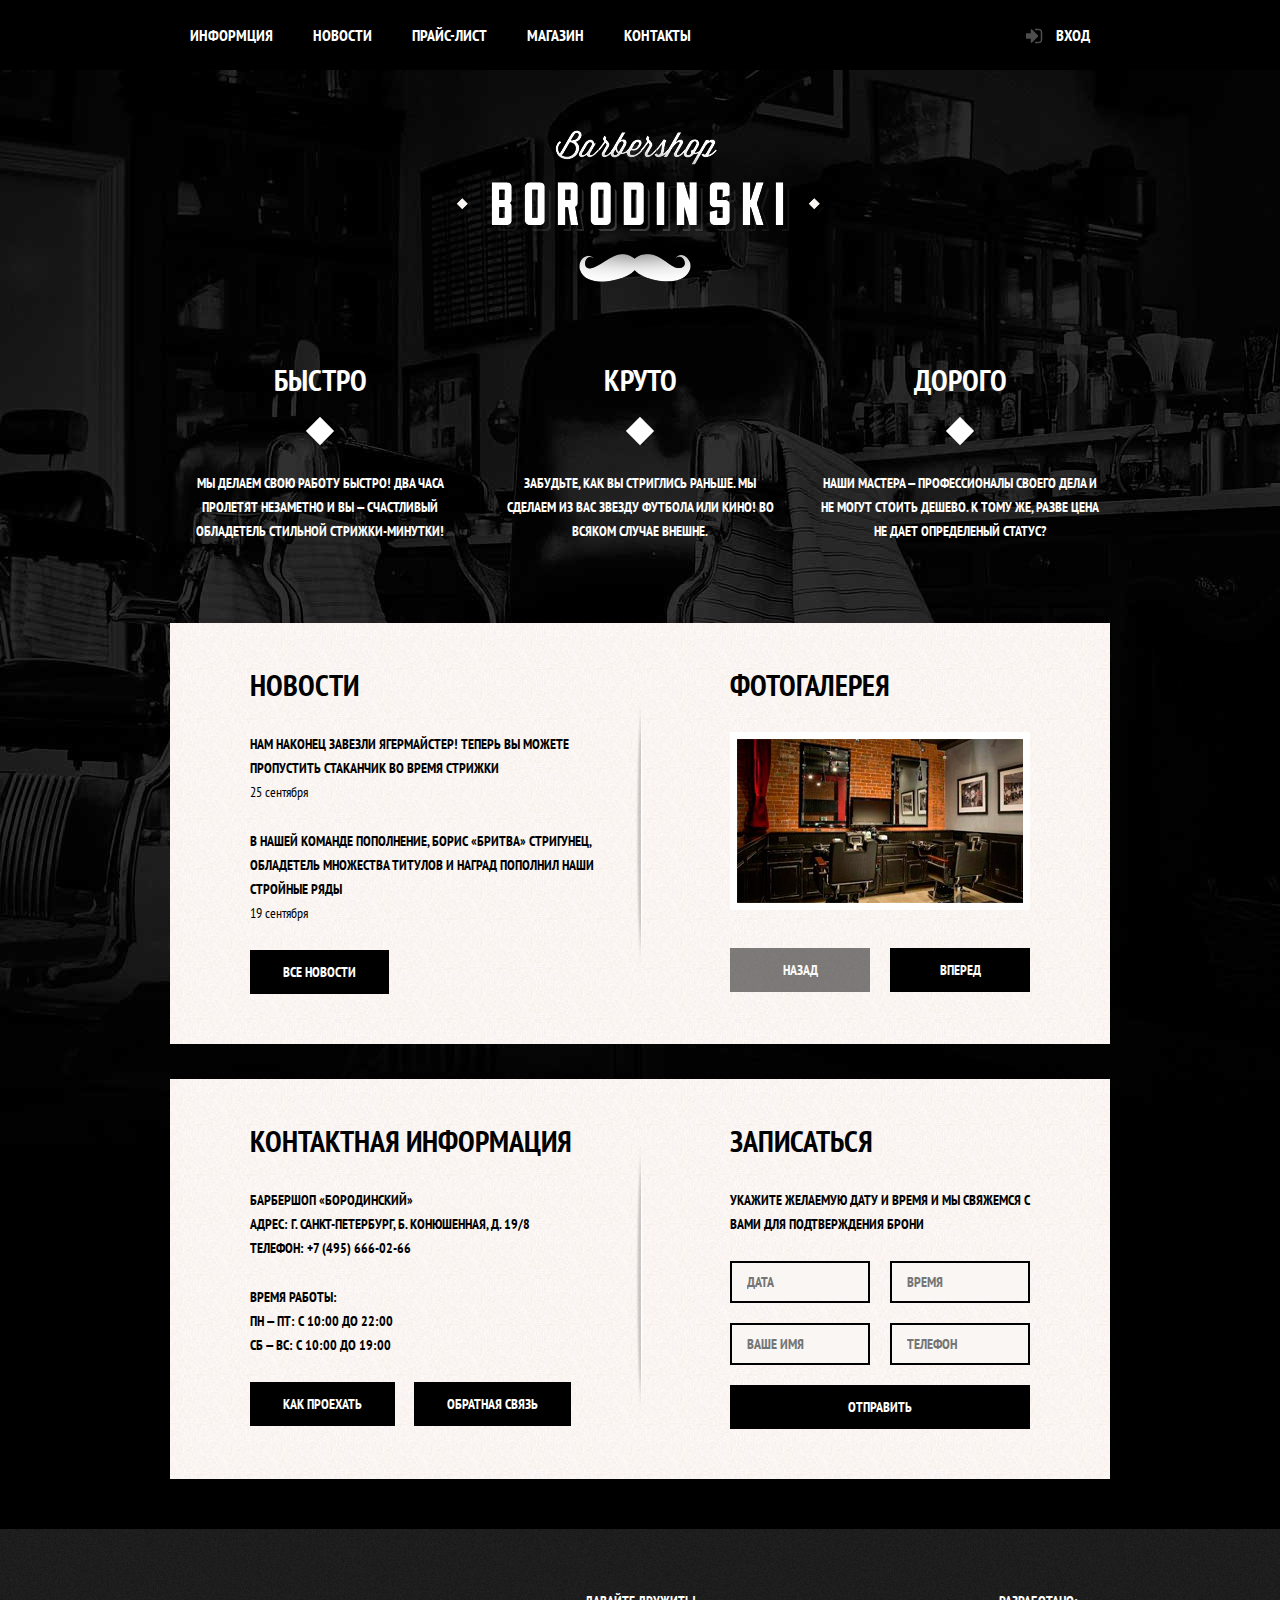
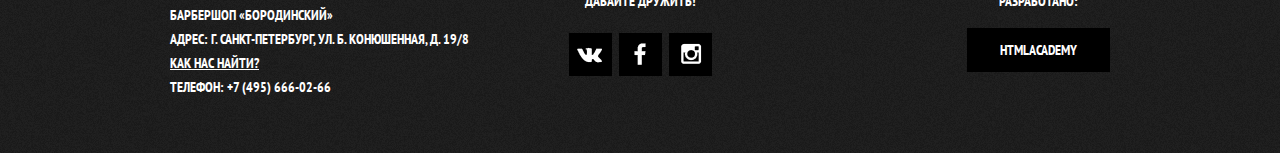
<file: index.html>
<!DOCTYPE html>
<html lang="ru">
<head>
	<meta charset="UTF-8">
	<title>Барбершоп "Бородинский"</title>
	<link href="https://fonts.googleapis.com/css?family=PT+Sans+Narrow:400,700&amp;subset=cyrillic" rel="stylesheet">
	<link rel="stylesheet" href="css/normalize.css">
	<link rel="stylesheet" href="css/style.css">
</head>
<body>
	<header class="page-head">
		<div class="container clearfix">
			<nav class="main-nav">
				<ul>
					<li><a href="#">ИНФОРМЦИЯ</a></li>
					<li><a href="#">НОВОСТИ</a></li>
					<li><a href="price-list.html">ПРАЙС-ЛИСТ</a></li>
					<li><a href="shop.html">МАГАЗИН</a></li>
					<li><a href="#">КОНТАКТЫ</a></li>
				</ul>
			</nav>
			<div class="user-block">
				<a href="#" class="login">ВХОД</a>	
			</div>				
		</div>	
	</header>	
	<main class="container">
		<div class="index-logo">
			<img src="img/content-logo.png" alt="Барбершоп Бородинский" width="368" height="154">
		</div>
		<section class="features clearfix">
			<div class="features-item">
				<b class="feature-name">БЫСТРО</b>	
				<p>
					МЫ ДЕЛАЕМ СВОЮ РАБОТУ БЫСТРО! 
					ДВА ЧАСА ПРОЛЕТЯТ НЕЗАМЕТНО И ВЫ — СЧАСТЛИВЫЙ 
					ОБЛАДЕТЕЛЬ СТИЛЬНОЙ СТРИЖКИ-МИНУТКИ!
				</p>
			</div>
			<div class="features-item">
				<b class="feature-name">КРУТО</b>
				<p>
					ЗАБУДЬТЕ, КАК ВЫ СТРИГЛИСЬ РАНЬШЕ.
					МЫ СДЕЛАЕМ ИЗ ВАС ЗВЕЗДУ ФУТБОЛА ИЛИ КИНО!
					ВО ВСЯКОМ СЛУЧАЕ ВНЕШНЕ.
				</p>
			</div>
			<div class="features-item">
				<b class="feature-name">ДОРОГО</b>
				<p>
					НАШИ МАСТЕРА — ПРОФЕССИОНАЛЫ СВОЕГО ДЕЛА И 
					НЕ МОГУТ СТОИТЬ ДЕШЕВО. К ТОМУ ЖЕ, РАЗВЕ ЦЕНА 
					НЕ ДАЕТ ОПРЕДЕЛЕНЫЙ СТАТУС?
				</p>
			</div>
		</section>
		<div class="index-content clearfix">
			<div class="index-content-left">
				<h2 class="index-content-title">
					Новости
				</h2>
				<ul class="news-preview">
					<li>
						<p>
							НАМ НАКОНЕЦ ЗАВЕЗЛИ ЯГЕРМАЙСТЕР! ТЕПЕРЬ ВЫ 
							МОЖЕТЕ ПРОПУСТИТЬ СТАКАНЧИК ВО ВРЕМЯ СТРИЖКИ
						</p>
						<time datetime="2016-09-25">25 сентября</time>
					</li>
					<li>
						<p>
							В НАШЕЙ КОМАНДЕ ПОПОЛНЕНИЕ, БОРИС «БРИТВА»
							СТРИГУНЕЦ, ОБЛАДЕТЕЛЬ МНОЖЕСТВА ТИТУЛОВ И 
							НАГРАД ПОПОЛНИЛ НАШИ СТРОЙНЫЕ РЯДЫ
						</p>
						<time datetime="2016-09-19">19 сентября</time>
					</li>
				</ul>
				<a class="btn" href="#">Все новости</a>
			</div>
			<div class="index-content-right">
				<h2 class="index-content-title">
					Фотогалерея
				</h2>
				<div class="gallery">
					<figure class="gallery-content">
						<img src="img/content-gallery-picture.jpg" alt="" width="286" height="164">
					</figure>
					<button type="button" class="btn gallery-prev disabled">Назад</button>
					<button type="button" class="btn gallery-next">Вперед</button>
				</div>
			</div>						
		</div>
		<div class="index-content clearfix">
			<div class="index-content-left">
				<h2 class="index-content-title">
					Контактная информация
				</h2>
				<p>
					БАРБЕРШОП «БОРОДИНСКИЙ»<br>
					АДРЕС: Г. САНКТ-ПЕТЕРБУРГ, Б. КОНЮШЕННАЯ, Д. 19/8 <br>		
					ТЕЛЕФОН: +7 (495) 666-02-66
				</p>
				<p>
					ВРЕМЯ РАБОТЫ: <br>
					ПН — ПТ: С 10:00 ДО 22:00 <br>
					СБ — ВС: С 10:00 ДО 19:00
				</p>
				<a href="#" class="btn js-open-map">КАК ПРОЕХАТЬ</a>
				<a href="#" class="btn">ОБРАТНАЯ СВЯЗЬ</a>
			</div>
			<div class="index-content-right">
				<h2 class="index-content-title">Записаться</h2>
				<p>
					УКАЖИТЕ ЖЕЛАЕМУЮ ДАТУ И ВРЕМЯ И МЫ СВЯЖЕМСЯ 
					С ВАМИ ДЛЯ ПОДТВЕРЖДЕНИЯ БРОНИ
				</p>
				<form class="appointment-form" action="" method="post">
					<input type="text" name="date" value="" placeholder="Дата">
					<input type="text" name="time" value="" placeholder="Время">
					<input type="text" name="name" value="" placeholder="Ваше имя">
					<input type="tel" name="phone" value="" placeholder="Телефон">
					<button class="btn" type="submit">Отправить</button>
				</form>
			</div>
		</div>			
	</main>
	<footer class="page-footer">
		<div class="container clearfix">
			<div class="footer-contacts">
				<p>
					БАРБЕРШОП «БОРОДИНСКИЙ» <br>
					АДРЕС: Г. САНКТ-ПЕТЕРБУРГ, УЛ. Б. КОНЮШЕННАЯ, Д. 19/8 <br>	
					<a href="#">КАК НАС НАЙТИ?</a><br>
					ТЕЛЕФОН: +7 (495) 666-02-66 
				</p>
			</div>
			<div class="footer-social">
				<p>ДАВАЙТЕ ДРУЖИТЬ!</p>
				<a href="https://vk.com/htmlacademy" class="social-btn social-btn-vk">Вконтакте</a>
				<a href="#" class="social-btn social-btn-fb">Фэйсбук</a>
				<a href="#" class="social-btn social-btn-inst">Интстаграм</a> 				
			</div>
			<div class="footer-copyright">
				<p>РАЗРАБОТАНО:</p>
				<a href="#" class="btn">htmlacademy</a>
			</div>
		</div>
	</footer>
	<div class="modal-content bounce">
	<button class="modal-content-close" type="button" 
	title="Закрыть">Закрыть</button>
	<h2 class="modal-content-title">Личный кабинет</h2>
	<p>Введите свой логин и пароль</p>
	<form action="post" class="login-form">
		<input type="text" class="icon-user" placeholder="Логин" name="login">
		<input type="password" class="icon-password" placeholder="Пароль" name="password">
		<label class="login-checkbox">
		<input type="checkbox" name="remember">
		<span class="checkbox-indicator"></span>Запомните меня</label>
		<a href="#" class="restore">Я забыл пароль!</a>
		<button class="btn" type="submit">Войти</button>
	</form>
	</div>
	<div class="modal-content-map">
		<button class="modal-content-close" type="button" title="Закрыть">Закрыть</button>
		<div id="yandex-map">
			<iframe src="https://www.google.com/maps/embed?pb=!1m18!1m12!1m3!1d1998.5989424123713!2d30.320894615722317!3d59.93879686904836!2m3!1f0!2f0!3f0!3m2!1i1024!2i768!4f13.1!3m3!1m2!1s0x4696310fca5ba729%3A0xea9c53d4493c879f!2z0JHQvtC70YzRiNCw0Y8g0JrQvtC90Y7RiNC10L3QvdCw0Y8g0YPQuy4sIDE5LCDQodCw0L3QutGCLdCf0LXRgtC10YDQsdGD0YDQsywgMTkxMTg2!5e0!3m2!1sru!2sru!4v1505246164417"
			 width="766" height="562" frameborder="0" style="border:0" allowfullscreen></iframe>
		</div>
	</div>
	<div class="modal-overlay"></div>

<script src="js/main.js"></script>
</body>
</html>
</file>
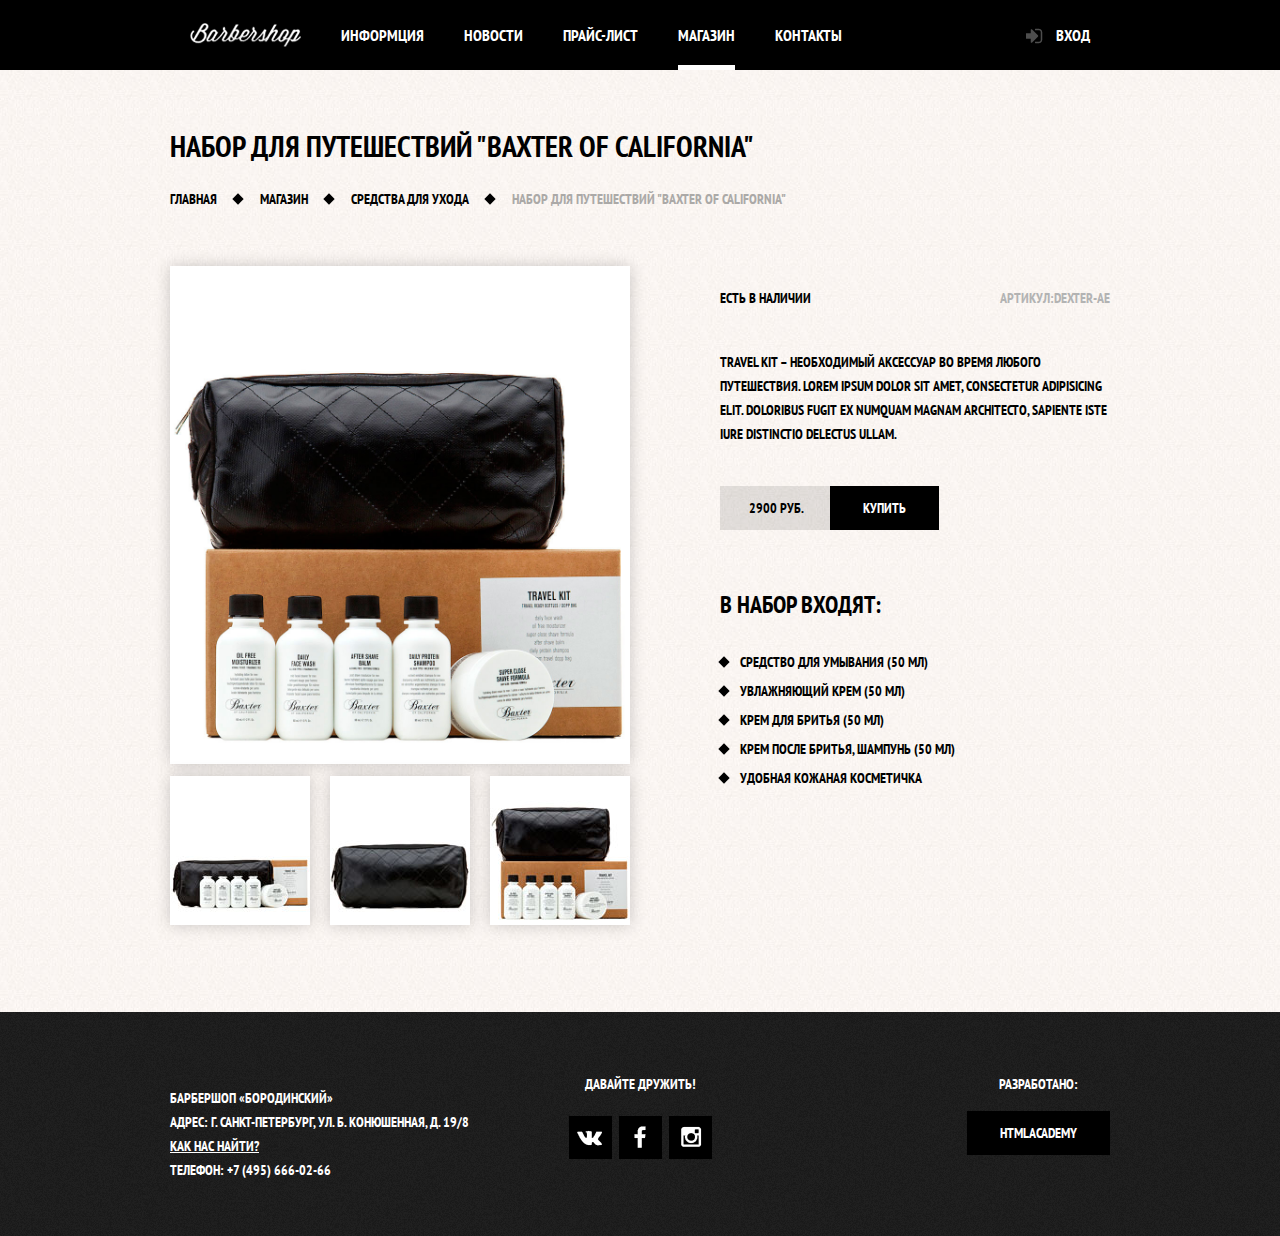
<file: item.html>
<!DOCTYPE html>
<html lang="ru">
<head>
	<meta charset="UTF-8">
	<title>Барбершоп "Бородинский"</title>
	<link href="https://fonts.googleapis.com/css?family=PT+Sans+Narrow:400,700&amp;subset=cyrillic" rel="stylesheet">
	<link rel="stylesheet" href="css/normalize.css">
	<link rel="stylesheet" href="css/style.css">
</head>
<body class="inner-page">
	<header class="page-head">
		<div class="container clearfix">
			<nav class="main-nav">
				<a class="nav-logo" href="index.html">
					<img src="img/nav-logo.png" alt="" width="111" height="24">
				</a>
				<ul>
					<li><a href="#">ИНФОРМЦИЯ</a></li>
					<li><a href="#">НОВОСТИ</a></li>
					<li ><a href="price-list.html">ПРАЙС-ЛИСТ</a></li>
					<li class="active"><a href="shop.html">МАГАЗИН</a></li>
					<li><a href="#">КОНТАКТЫ</a></li>
				</ul>
			</nav>
			<div class="user-block">
				<a href="#" class="login">ВХОД</a>	
			</div>				
		</div>	
	</header>	
	<main class="container">
		<div class="inner-page-title">
			<h1 >Набор для путешествий "Baxter of California"</h1>		
			<ul class="breadcrumbs clearfix">
				<li><a href="index.html">Главная</a></li>
				<li><a href="#l">Магазин</a></li>
				<li><a href="shop.html">Средства для ухода</a></li>
				<li class="current" >Набор для путешествий "Baxter of California"</li>
			</ul>
		</div>
	<div class="inner-content clearfix">
		<section class="item-gallery inner-column-left">
			<img src="img/content-photos-image.jpg" alt="" width="460" height="500">
			<img src="img/content-photos-block-1.jpg" alt="" width="140" height="140">
			<img src="img/content-photos-block-2.jpg" alt="" width="140" height="140">
			<img src="img/content-photos-block-3.jpg" alt="" width="140" height="140">
		</section>
		<section class="item-desc inner-column-right">
				<span class="is-available ">Есть в наличии</span>
				<span class="item-article">Артикул:Dexter-AE</span>
				<p>	
					Travel Kit – необходимый аксессуар во время любого
					путешествия. Lorem ipsum dolor sit amet, consectetur
					adipisicing elit. Doloribus fugit ex numquam magnam
					architecto, sapiente iste iure distinctio delectus ullam.
				</p>
				<div class="product-item-cost">
				  <span class="cost">2900 руб.</span>
					<a href="#" class="btn">Купить</a>
				</div>		
				<h2>В набор входят:</h2>
				<ul class="custom-list-1">
					<li>Средство для умывания (50 мл)</li>
					<li>Увлажняющий крем (50 мл)</li>
					<li>Крем для бритья (50 мл)</li>
					<li>Крем после бритья, шампунь (50 мл)</li>
					<li>Удобная кожаная косметичка</li>
				</ul>
		</section>
	</div>
</main>
<footer class="page-footer">
	<div class="container clearfix">
		<div class="footer-contacts">
			<p>
				БАРБЕРШОП «БОРОДИНСКИЙ» <br>
				АДРЕС: Г. САНКТ-ПЕТЕРБУРГ, УЛ. Б. КОНЮШЕННАЯ, Д. 19/8 <br>	
				<a href="#">КАК НАС НАЙТИ?</a><br>
				ТЕЛЕФОН: +7 (495) 666-02-66 
			</p>
		</div>
		<div class="footer-social">
			<p>ДАВАЙТЕ ДРУЖИТЬ!</p>
			<a href="https://vk.com/htmlacademy" class="social-btn social-btn-vk">Вконтакте</a>
			<a href="#" class="social-btn social-btn-fb">Фэйсбук</a>
			<a href="#" class="social-btn social-btn-inst">Интстаграм</a> 				
		</div>
		<div class="footer-copyright">
			<p>РАЗРАБОТАНО:</p>
			<a href="#" class="btn">htmlacademy</a>
		</div>
	</div>
</footer>
	<div class="modal-content">
	<button class="modal-content-close" type="button" 
	title="Закрыть">Закрыть</button>
	<h2 class="modal-content-title">Личный кабинет</h2>
	<p>Введите свой логин и пароль</p>
	<form action="post" class="login-form">
		<input type="text" class="icon-user" placeholder="Логин" name="login">
		<input type="password" class="icon-password" placeholder="Пароль" name="password">
		<label class="login-checkbox">
		<input type="checkbox" name="remember">
		<span class="checkbox-indicator"></span>Запомните меня</label>
		<a href="#" class="restore">Я забыл пароль!</a>
		<button class="btn" type="submit">Войти</button>
	</form>
	</div>
	<div class="modal-content-map">
		<button class="modal-content-close" type="button" title="Закрыть">Закрыть</button>
		<div id="yandex-map"></div>
	</div>
	<div class="modal-overlay"></div>
<script src="js/main.js"></script>
</body>
</html>
</file>
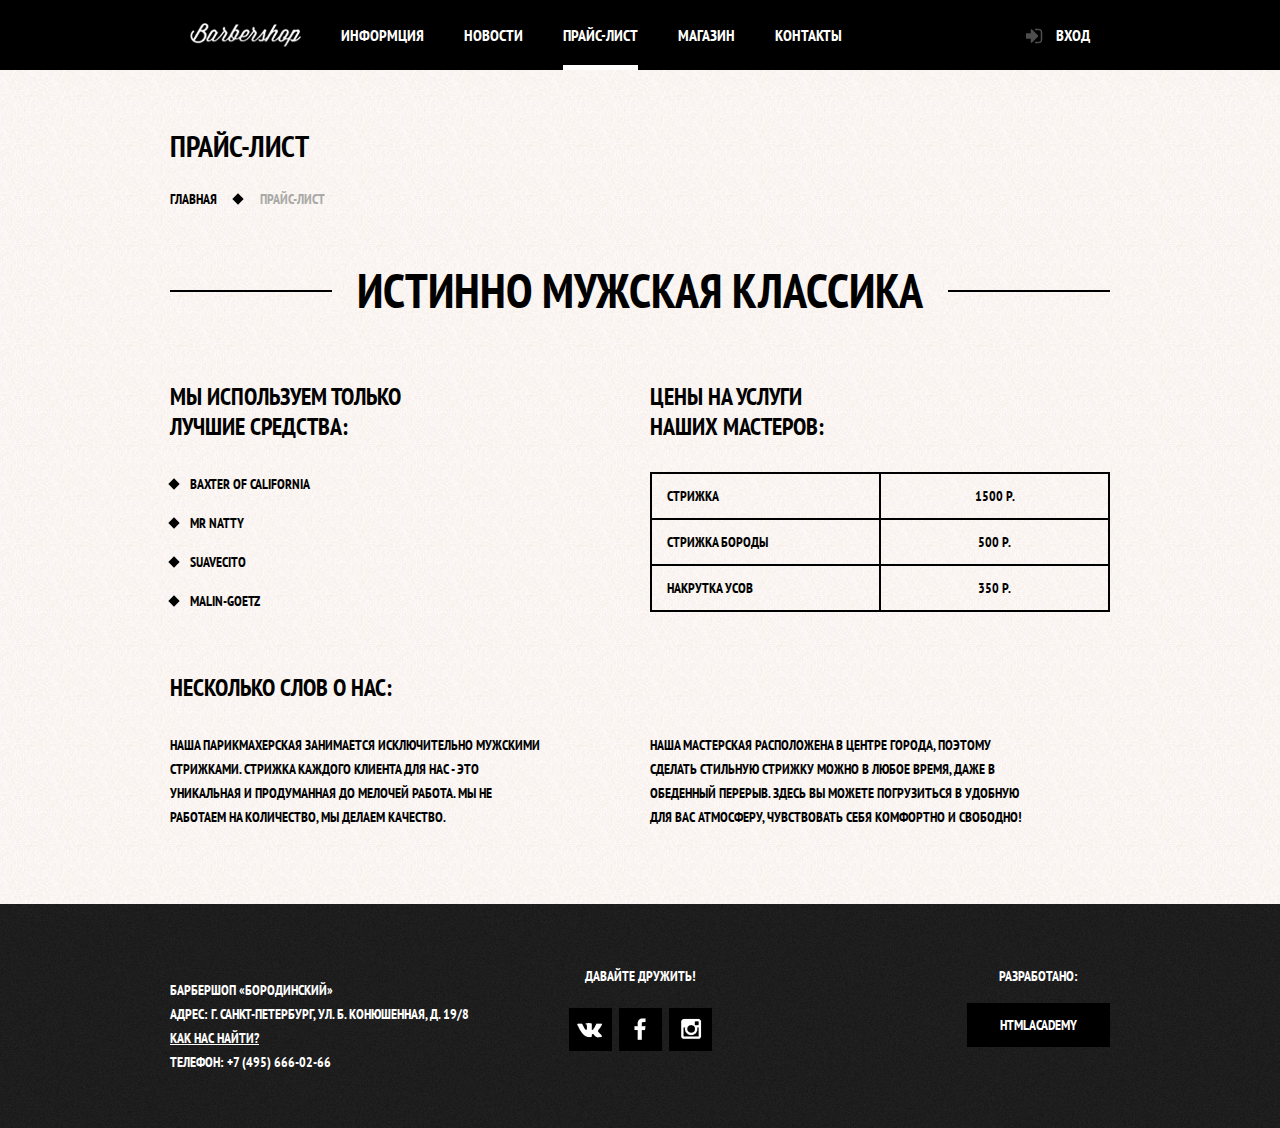
<file: price-list.html>
<!DOCTYPE html>
<html lang="ru">
<head>
	<meta charset="UTF-8">
	<title>Барбершоп "Бородинский"</title>
	<link href="https://fonts.googleapis.com/css?family=PT+Sans+Narrow:400,700&amp;subset=cyrillic" rel="stylesheet">
	<link rel="stylesheet" href="css/normalize.css">
	<link rel="stylesheet" href="css/style.css">
</head>
<body class="inner-page">
	<header class="page-head">
		<div class="container clearfix">
			<nav class="main-nav">
				<a class="nav-logo" href="index.html">
					<img src="img/nav-logo.png" alt="" width="111" height="24">
				</a>
				<ul>
					<li><a href="#">ИНФОРМЦИЯ</a></li>
					<li><a href="#">НОВОСТИ</a></li>
					<li class="active"><span>ПРАЙС-ЛИСТ</span></li>
					<li><a href="shop.html">МАГАЗИН</a></li>
					<li><a href="#">КОНТАКТЫ</a></li>
				</ul>
			</nav>
			<div class="user-block">
				<a href="#" class="login">ВХОД</a>	
			</div>				
		</div>	
	</header>	
	<main class="container">
		<div class="inner-page-title">
			<h1 >ПРАЙС-ЛИСТ</h1>		
			<ul class="breadcrumbs clearfix">
				<li><a href="index.html">Главная</a></li>
				<li class="current" >Прайс-лист</li>
			</ul>
		</div>
		<div class="inner-content">
			<div class="big-heading">
				<h2>Истинно мужская классика</h2>
			</div>
			<div class="inner-columns clearfix">
				<div class="inner-column-left">
					<h2>МЫ ИСПОЛЬЗУЕМ ТОЛЬКО<br> 
						ЛУЧШИЕ СРЕДСТВА:</h2>
						<ul class="custom-list-1">
							<li>Baxter of California</li>
							<li>Mr Natty</li>
							<li>Suavecito</li>
							<li>Malin-Goetz</li>
						</ul>
					</div>
					<div class="inner-column-right">
						<h2>ЦЕНЫ НА УСЛУГИ<br>
							НАШИХ МАСТЕРОВ:</h2>
							<table class="prices-table">
								<tr>
									<td>Стрижка</td>
									<td>1500 Р.</td>
								</tr>
								<tr>
									<td>Стрижка бороды</td>
									<td>500 Р.</td>
								</tr>
								<tr>
									<td>Накрутка усов</td>
									<td>350 Р.</td>
								</tr>
							</table>
						</div>
					</div>
					<div class="inner-columns clearfix">						
						<h2>НЕСКОЛЬКО СЛОВ О НАС:</h2>
						<div class="inner-column-left">
							<p class="short-text">Наша парикмахерская занимается исключительно мужскими 
								стрижками. Стрижка каждого клиента для нас - это уникальная 
								и продуманная до мелочей работа. Мы не работаем на 
								количество, мы делаем качество.</p>
							</div>
							<div class="inner-column-right">
								<p class="short-text">Наша мастерская расположена в центре города, поэтому 
									сделать стильную стрижку можно в любое время, даже в 
									обеденный перерыв. Здесь вы можете погрузиться в удобную 
									для вас атмосферу, чувствовать себя комфортно и свободно!</p>
								</div>
							</div>
						</div>
					</main>
					<footer class="page-footer">
						<div class="container clearfix">
							<div class="footer-contacts">
								<p>
									БАРБЕРШОП «БОРОДИНСКИЙ» <br>
									АДРЕС: Г. САНКТ-ПЕТЕРБУРГ, УЛ. Б. КОНЮШЕННАЯ, Д. 19/8 <br>	
									<a href="#">КАК НАС НАЙТИ?</a><br>
									ТЕЛЕФОН: +7 (495) 666-02-66 
								</p>
							</div>
							<div class="footer-social">
								<p>ДАВАЙТЕ ДРУЖИТЬ!</p>
								<a href="https://vk.com/htmlacademy" class="social-btn social-btn-vk">Вконтакте</a>
								<a href="#" class="social-btn social-btn-fb">Фэйсбук</a>
								<a href="#" class="social-btn social-btn-inst">Интстаграм</a> 				
							</div>
							<div class="footer-copyright">
								<p>РАЗРАБОТАНО:</p>
								<a href="#" class="btn">htmlacademy</a>
							</div>
						</div>
					</footer>
						<div class="modal-content">
	<button class="modal-content-close" type="button" 
	title="Закрыть">Закрыть</button>
	<h2 class="modal-content-title">Личный кабинет</h2>
	<p>Введите свой логин и пароль</p>
	<form action="post" class="login-form">
		<input type="text" class="icon-user" placeholder="Логин" name="login">
		<input type="password" class="icon-password" placeholder="Пароль" name="password">
		<label class="login-checkbox">
		<input type="checkbox" name="remember">
		<span class="checkbox-indicator"></span>Запомните меня</label>
		<a href="#" class="restore">Я забыл пароль!</a>
		<button class="btn" type="submit">Войти</button>
	</form>
	</div>
	<div class="modal-content-map">
		<button class="modal-content-close" type="button" title="Закрыть">Закрыть</button>
		<div id="yandex-map"></div>
	</div>
	<div class="modal-overlay"></div>
					<script src="js/main.js"></script>
				</body>
				</html>
</file>
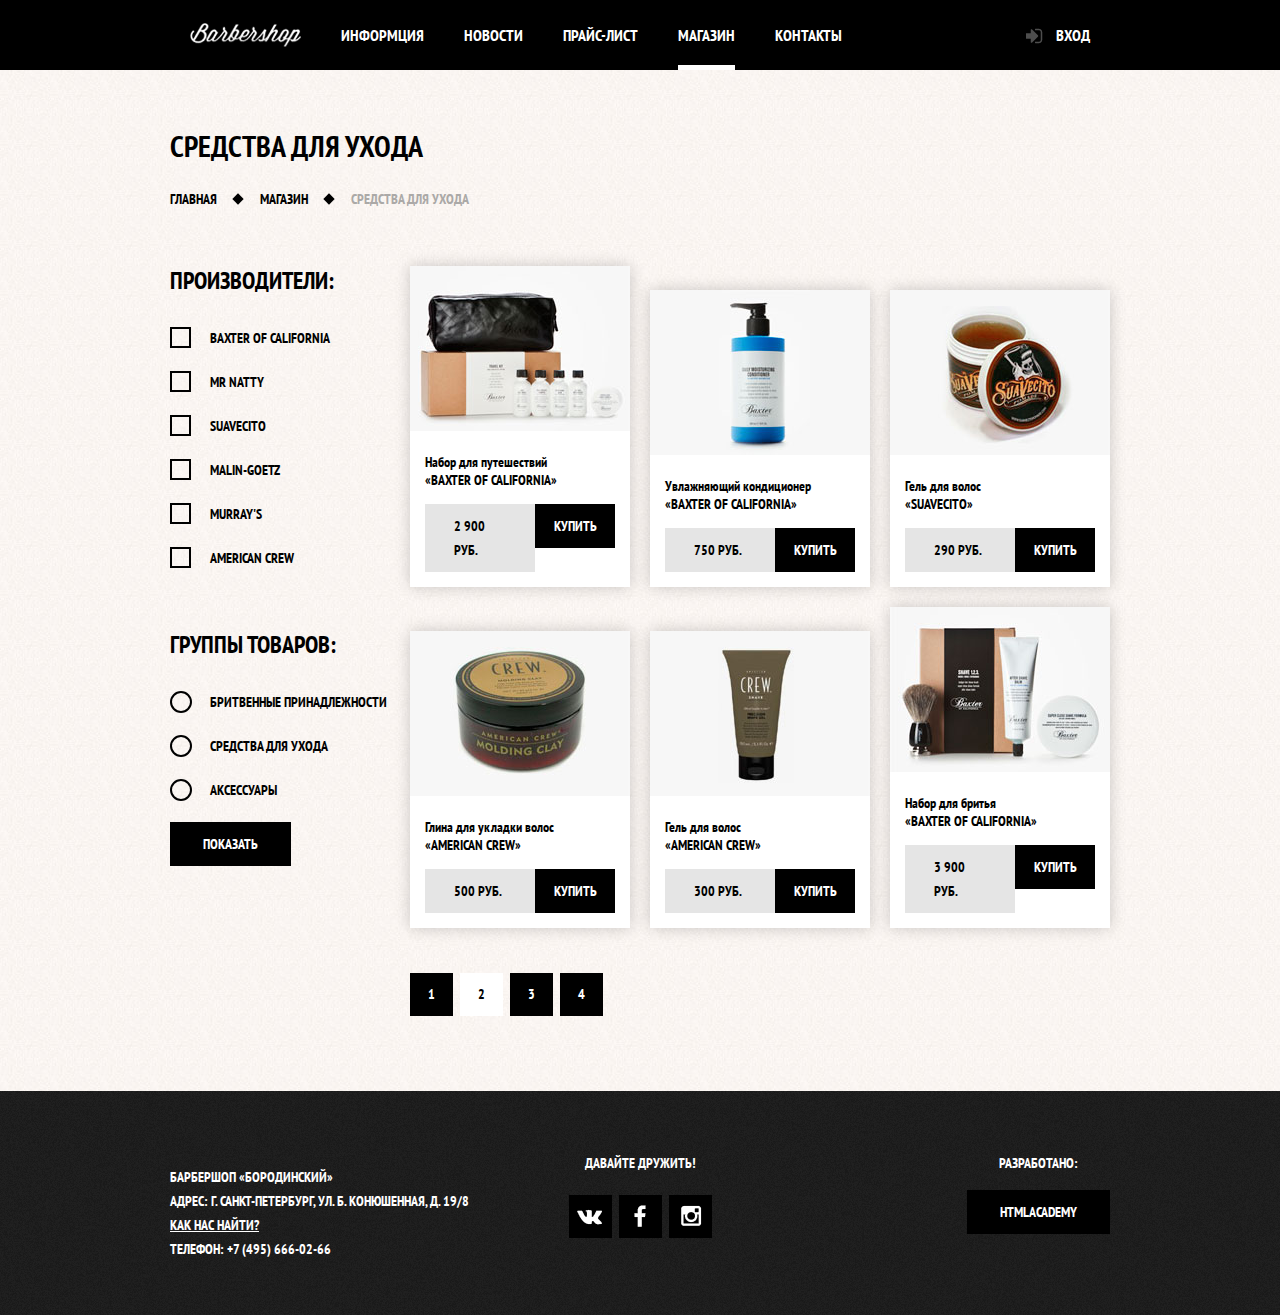
<file: shop.html>
<!DOCTYPE html>
<html lang="ru">
<head>
	<meta charset="UTF-8">
	<title>Барбершоп "Бородинский"</title>
	<link href="https://fonts.googleapis.com/css?family=PT+Sans+Narrow:400,700&amp;subset=cyrillic" rel="stylesheet">
	<link rel="stylesheet" href="css/normalize.css">
	<link rel="stylesheet" href="css/style.css">
</head>
<body class="inner-page">
	<header class="page-head">
		<div class="container clearfix">
			<nav class="main-nav">
				<a class="nav-logo" href="index.html">
					<img src="img/nav-logo.png" alt="" width="111" height="24">
				</a>
				<ul>
					<li><a href="#">ИНФОРМЦИЯ</a></li>
					<li><a href="#">НОВОСТИ</a></li>
					<li><a href="price-list.html">ПРАЙС-ЛИСТ</a></li>
					<li class="active"><a href="shop.html">МАГАЗИН</a></li>
					<li><a href="#">КОНТАКТЫ</a></li>
				</ul>
			</nav>
			<div class="user-block">
				<a href="#" class="login">ВХОД</a>	
			</div>				
		</div>	
	</header>	
	<main class="container inner-content clearfix">
			<div class="inner-page-title">
			<h1>Средства для ухода</h1>		
			<ul class="breadcrumbs clearfix">
				<li><a href="index.html">Главная</a></li>
				<li><a href="shop.html">Магазин</a></li>
				<li class="current">Средства для ухода</li>
			</ul>
		</div>
		<section class="sideform">
			<form action="">
				<fieldset>
					<legend>Производители:</legend>
					<ul>
						<li><label><input type="checkbox"><span class="checkbox-indicator"></span>Baxter of California</label></li>
						<li><label><input type="checkbox"><span class="checkbox-indicator"></span>Mr Natty</label></li>
						<li><label><input type="checkbox"><span class="checkbox-indicator"></span>Suavecito</label></li>
						<li><label><input type="checkbox"><span class="checkbox-indicator"></span>Malin-Goetz</label></li>
						<li><label><input type="checkbox"><span class="checkbox-indicator"></span>Murray's</label></li>
						<li><label><input type="checkbox"><span class="checkbox-indicator"></span>American crew</label></li>
					</ul>
				</fieldset>	
				<fieldset>
					<legend>Группы товаров:</legend>
					<ul>
						<li><label><input type="radio"><span class="radio-indicator"></span>Бритвенные принадлежности</label></li>
						<li><label><input type="radio"><span class="radio-indicator"></span>Средства для ухода</label></li>
						<li><label><input type="radio"><span class="radio-indicator"></span>Аксессуары</label></li>
					</ul>										
				</fieldset>
				<button class="btn" type="submit">Показать</button>
			</form>
		</section>
		<section class="product-area">
			<div class="product-item">
				<img src="img/content-catalog-item-1.jpg" alt="" width="220" height="165">
				<div class="product-item-title">
					<a href="item.html">
						<span class="product-item-category">Набор для путешествий</span>
						<span class="product-item-name">«Baxter of California»</span>
					</a>
				</div>
				<div class="product-item-cost">
				<span class="cost">2 900 РУБ.</span>
				<a href="" class="btn">Купить</a>
			</div>
			</div>
			<div class="product-item">
				<img src="img/content-catalog-item-2.jpg" alt="" width="220" height="165">
				<div class="product-item-title">
					<a href="item.html">
						<span class="product-item-category">Увлажняющий кондиционер</span>
						<span class="product-item-name">«Baxter of California»</span>
					</a>
				</div>
				<div class="product-item-cost">
					<span class="cost">750 РУБ.</span>
					<a href="" class="btn">Купить</a>
				</div>
			</div>
			<div class="product-item">
				<img src="img/content-catalog-item-3.jpg" alt="" width="220" height="165">
				<div class="product-item-title">
					<a href="item.html">
						<span class="product-item-category">Гель для волос</span>
						<span class="product-item-name">«SUAVECITO»</span>
					</a>
				</div>
				<div class="product-item-cost">
					<span class="cost">290 РУБ.</span>
					<a href="#" class="btn">Купить</a>
				</div>
			</div>
			<div class="product-item">
				<img src="img/content-catalog-item-4.jpg" alt="" width="220" height="165">
				<div class="product-item-title">
					<a href="item.html">
						<span class="product-item-category">Глина для укладки волос</span>
						<span class="product-item-name">«American crew»</span>
					</a>
				</div>
				<div class="product-item-cost">
					<span class="cost">500 РУБ.</span>
					<a href="#" class="btn">Купить</a>
				</div>
			</div>
			<div class="product-item">
				<img src="img/content-catalog-item-5.jpg" alt="" width="220" height="165">
				<div class="product-item-title">
					<a href="item.html">
						<span class="product-item-category">Гель для волос</span>
						<span class="product-item-name">«AMERICAN CREW»</span>
					</a>
				</div>
				<div class="product-item-cost">
					<span class="cost">300 РУБ.</span>
					<a href="" class="btn">Купить</a>
				</div>
			</div>
			<div class="product-item">
				<img src="img/content-catalog-item-6.jpg" alt="" width="220" height="165">
				<div class="product-item-title">
					<a href="item.html">
						<span class="product-item-category">Набор для бритья </span>
						<span class="product-item-name">«Baxter of California»</span>
					</a>
				</div>
				<div class="product-item-cost">
					<span class="cost">3 900 РУБ.</span>
					<a href="" class="btn">Купить</a>
				</div>
			</div>
			<div class="page-flip">
				<ul>
					<li><a href="#">1</a></li>
					<li class="current-page">2</li>
					<li><a href="#">3</a></li>
					<li><a href="#">4</a></li>
				</ul>
			</div>
		</section>
	</main>
	<footer class="page-footer">
		<div class="container clearfix">
			<div class="footer-contacts">
				<p>
					БАРБЕРШОП «БОРОДИНСКИЙ» <br>
					АДРЕС: Г. САНКТ-ПЕТЕРБУРГ, УЛ. Б. КОНЮШЕННАЯ, Д. 19/8 <br>	
					<a href="#">КАК НАС НАЙТИ?</a><br>
					ТЕЛЕФОН: +7 (495) 666-02-66 
				</p>
			</div>
			<div class="footer-social">
				<p>ДАВАЙТЕ ДРУЖИТЬ!</p>
				<a href="https://vk.com/htmlacademy" class="social-btn social-btn-vk">Вконтакте</a>
				<a href="#" class="social-btn social-btn-fb">Фэйсбук</a>
				<a href="#" class="social-btn social-btn-inst">Интстаграм</a> 				
			</div>
			<div class="footer-copyright">
				<p>РАЗРАБОТАНО:</p>
				<a href="#" class="btn">htmlacademy</a>
			</div>
		</div>
	</footer>
		<div class="modal-content">
	<button class="modal-content-close" type="button" 
	title="Закрыть">Закрыть</button>
	<h2 class="modal-content-title">Личный кабинет</h2>
	<p>Введите свой логин и пароль</p>
	<form action="post" class="login-form">
		<input type="text" class="icon-user" placeholder="Логин" name="login">
		<input type="password" class="icon-password" placeholder="Пароль" name="password">
		<label class="login-checkbox">
		<input type="checkbox" name="remember">
		<span class="checkbox-indicator"></span>Запомните меня</label>
		<a href="#" class="restore">Я забыл пароль!</a>
		<button class="btn" type="submit">Войти</button>
	</form>
	</div>
	<div class="modal-content-map">
		<button class="modal-content-close" type="button" title="Закрыть">Закрыть</button>
		<div id="yandex-map"></div>
	</div>
	<div class="modal-overlay"></div>
	<script src="js/main.js"></script>
</body>
</html>
</file>
<file: css/style.css>
a {
	cursor:pointer;
}

body {
	padding:0;
	margin:0;
	min-width:960px;

	font-weight:700;
	font-size:14px;
	line-height:24px;
	font-family:"PT Sans Narrow", sans-serif;
	color:#fff;
	text-transform:uppercase;

	background:#000 url("../img/index-backgound.jpg") no-repeat center top;
}

img {
	max-width:100%;
	height:auto;
}

.inner-page {
	color:#000;

	background:#f8f3f0 url("../img/content-background.jpg") repeat;
}

.inner-page .page-head {
	margin-bottom:55px;
}

.container {
	width:940px;
	margin:0 auto;
	padding:0 10px;
}

.clearfix::after {
	content:"";
	display:table;
	clear:both;
}

/* Header */

.page-head {
	margin-bottom:60px;

	color:#fff;

	background:#000;
}

.main-nav {
	float:left;
	width:780px;
}

.main-nav a {
	display:block;
	padding:25px 20px;

	color:#fff;
	text-decoration:none;
}

.main-nav a:hover {
	background:#242424;
}

.main-nav .active {
	position:relative;

	background-color:none;
}

.main-nav .active::after {
	content:"";
	position:absolute;
	right:20px;
	bottom:0;
	left:20px;

	height:5px;

	background-color:#fff;
}

.main-nav .active span {
	display: block;
	padding:25px 20px;
}

.main-nav .active a:hover {
	background:none;
}

.main-nav .nav-logo {
	float:left;
	width:111px;
	height:20px;
	padding-top:23px;
}

.main-nav .nav-logo:hover {
	background:none;
}

.main-nav ul {
	margin:0;
	padding:0;

	list-style:none;
	font-size:0;
}

.main-nav li {
	display:inline-block;

	font-size:16px;
	line-height:20px;
	vertical-align:top;
}

.user-block {
	float:right;
	max-width:140px;
}

.login::before {
	content: "";
	position:absolute;
	top:27.5px;
	left:20px;

	width:18px;
	height:20px;

	background:url("../img/sprites.png") no-repeat;
	background-position:-1px -211px;
	opacity:0.3;
}

.login:hover::before {
	opacity:1;
}

.login {
	position:relative;

	display:inline-block;
	padding: 25px 20px;
	padding-left:50px;

	font-size:16px;
	line-height:20px;
	vertical-align:top;
	color:#fff;
	text-decoration:none;
}

.login:hover {
	background:#242424;
}

/* Main styles */

.index-logo {
	width:368px;
	height:204px;
	margin-right:auto;
	margin-left:auto;
	margin-bottom:25px;
}

.features {
	margin-bottom:80px;
}

.features-item {
	width:300px;
	min-height:175px;
	float:left;
	margin-right:20px;

	text-align:center;
}

.features-item:last-child {
	margin-right:0;
}

.feature-name {
	position:relative;

	display:block;
	margin-bottom:30px;
	padding-bottom:40px;

	font-size:30px;
	line-height:42px;
}

.feature-name::after {
	content:"";
	position:absolute;
	bottom:0;
	left:50%;

	display:block;
	width:20px;
	height:20px;
	margin-left:-10px;

	background-color:#fff;
	transform: rotate(45deg);
}

.features-item p {
	margin:10px;
	margin-bottom:0;
}

.index-content {
	margin-bottom:35px;
	padding:50px 80px;

	color:#000;

	background: 
	url("../img/column-delimiter.png") no-repeat center,
	#f8f5f2 url("../img/content-background.jpg");
}

.index-content-left {
	float:left;
	width:380px;
}

.index-content-right {
	float:right;
	width:300px;
}

.index-content-title {
	margin:0;
	padding:0;
	font-size:30px;
	margin-bottom:35px;
}

.index-content p {
	margin:0;
	margin-bottom:25px;
}

.news-preview p {
	margin-bottom:0;
}

.news-preview {
	padding:0;
	margin:0;
	padding-right:35px;

	list-style:none;
}

.news-preview li {
	margin-bottom:25px;
}

.news-preview time {
	text-transform:none;
	font-weight:normal;
}

.btn {
	display:inline-block;
	margin-right:16px;
	padding:10px 33px;

	font-weight:700;
	font-size:14px;
	line-height:24px;
	font-family:"PT Sans Narrow", sans-serif;
	vertical-align:top;
	text-align:center;
	color:#fff;
	text-transform:uppercase; 
	text-decoration:none; 

	color:#fff;
	background-color:#000;
	border:none;
	outline:none;
	cursor:pointer;
}

.btn:hover,
.btn:active {
	background-color:#663d15;
}

.btn.disabled,
.btn:disabled {
	cursor:default;
	opacity:0.5;
}

.btn.disabled:hover,
.btn:disabled:hover {
	background-color: #000;
}

.gallery {
	position:relative;

	height:260px;
}

.gallery-content {
	height: 164px;
	margin:0;

	background-color:#ccc;
	border:7px solid #fff;
}

.gallery-content img {
	width:286px;
	height:164px;
}

.gallery .btn {
	position:absolute;
	bottom:0;

	width:140px;
	margin:0;
}

.gallery-prev {
	left:0;
}

.gallery-next {
	right:0;
}

.appointment-form input {
	float:left;
	width:106px;
	margin-bottom:20px;
	margin-right:20px;
	padding:7px 15px;

	font-size:14px;
	font-weight:bold;
	line-height:24px;
	font-family:"PT Sans Narrow", sans-serif;
	color:#000;
	text-transform:uppercase;

	background-color: #f9f6f3;
	border:2px solid #000;
	outline:none;
}

.appointment-form input:nth-child(2n) {
	margin-right:0;
}

.appointment-form .btn {
	clear:both;
	width:100%;
}

.appointmen-form input:focus {
	border:2px solid #663d15;
}

/* Стили внутренних страниц */

.inner-page-title {
	margin-bottom: 55px;
}

.inner-page-title h1 {
	margin:0;
	margin-bottom:20px;
	padding:0;

	font-size:30px;
	line-height:42px;
}

.breadcrumbs {
	margin:0;
	padding:0;

	list-style:none;
}

.breadcrumbs li {
	position:relative;

	display:inline;
	padding-right:40px;
}

.breadcrumbs li::after {
	content:"";
	position:absolute;
	top:5px;
	right:15px;

	width:8px;
	height:8px;

	background-color:#000;
	transform:rotate(45deg);
}

.breadcrumbs a {
	color: #000;
	text-decoration: none;
}

.breadcrumbs a:hover {
	text-decoration: underline;
}

.breadcrumbs .current {
	color: #aba9a7;
}

.breadcrumbs .current::after {
	display:none;
}

.inner-content {
	margin-bottom: 75px;
}

.inner-content h2,
fieldset legend {
	margin-top: 60px;
	margin-bottom:30px;

	font-size:24px;
	line-height:30px;
}

.inner-content p {
	margin:14px 0;
}

.inner-content table {
	border-collapse: collapse;
}

.inner-content td {
	padding: 10px 15px;

	border: 2px solid #000;
}

.product-item-cost {
	font-size:0;
}

.cost {
	box-sizing:border-box;
	display:inline-block;
	
	width:110px;
	padding:10px 25px;
	padding-left:29px;

	font-size:14px;

	background-color: rgba(0, 0, 0, 0.1);
	
}

.product-item {
	display:inline-block;

	width:220px;
	margin-right:20px;

	font-size:14px;

	box-shadow: 0 0 15px rgba(0, 1, 1, 0.2);
	background-color:#fff;
}

.product-item:nth-child(3n) {
	margin-right:0;
}

.product-item:nth-child(n+3) {
	margin-top:20px;
}

.product-item-category,
.product-item-name {
  display:block;
  margin:0;
  padding:0;
}

.product-item-category {
	text-transform:none;
}

.product-item-title {
	padding:15px;

}

.product-item-title a {
	line-height:18px;
	text-decoration:none;
	color:#000;
}

.product-item-title a:hover {
	text-decoration:underline;
}

/* Special styles */

.big-heading {
	margin-top:55px;
	margin-bottom:65px;

	text-align:center;
}

.big-heading h2 {
	position:relative;
	z-index:2;

	display:inline-block;
	margin:0;
	padding:0 25px;

	font-size:48px;
	line-height:48px;
	text-align:center;

	background:#f8f3f0 url("../img/content-background.jpg") repeat;
}

.big-heading::after {
	content:"";
	position:relative;
	top:-25px;
	z-index:1;

	display:block;

	border-bottom: 2px solid #000;
}

.custom-list-1 {
	margin:14px 0;
	padding:0;

	list-style:none;
}

.custom-list-1 li {
	position:relative;

	margin-bottom: 15px;
	padding-left: 20px;
}

.custom-list-1 li::before {
	content: "";
	position:absolute;
	top:8px;
	left:0;

	width:8px;
	height:8px;

	background-color:#000;
	transform:rotate(45deg);
}

.prices-table {
	width:100%;
}

.prices-table td {
	width:50%;
}

.prices-table td:last-child {
	text-align:center;
}

.short-text {
	padding-right:80px;
}

.item-desc  {
	position:relative;

	box-sizing:border-box;
	padding-left:70px;
	
}

.item-desc p {
	margin-top:40px;
	margin-bottom:40px;
}

.item-article {
	position:absolute;
	top:0;
	right:0;

	color:#b3b3b3;
}

.item-desc {
	margin-top:20px;
}

.item-desc .custom-list-1 li {
	margin-bottom:5px;
}

.item-gallery {
	font-size:0;
}

.item-gallery img {
	display:inline-block;
	
	margin-right:20px;

	box-shadow: 0 0 15px rgba(0, 1, 1, 0.2);
}

.item-gallery img:nth-child(4) {
	margin-right:0;
}

.sideform fieldset {
	margin:0;
	padding:0;
	margin-top:60px;

	outline:none;
	border:none;
}

.sideform fieldset:first-child {
	margin-top:0;
}

.sideform ul {
	margin:0;
	padding:0;
	list-style:none;
}

.sideform input[type="checkbox"],
.sideform input[type="radio"] {
	display:none;
}

.sideform li {
	position:relative;
	padding-left:40px;
	margin-bottom:20px;
}

.sideform li:last-child {
	margin-bottom:0;
}

.sideform button {
	margin-top:20px;
}

.sideform input[type="checkbox"] + .checkbox-indicator,
.sideform input[type="radio"] + .radio-indicator{
	position:absolute;
	top:1px;
	left:0;

	width:17px;
	height:17px;

	border: 2px solid #000;
}

.sideform  input[type="checkbox"]:checked + .checkbox-indicator::before,
.sideform  input[type="checkbox"]:checked + .checkbox-indicator::after {
	content:"";
	position:absolute;
	top:7px;
	left:1px;

	width:15px;
	height:2px;

	background-color: #000;
}    

.sideform  input[type="checkbox"]:checked + .checkbox-indicator::before {
	transform:rotate(45deg);
}
.sideform  input[type="checkbox"]:checked + .checkbox-indicator::after {
	transform:rotate(-45deg);
}   

.sideform input[type="radio"] + .radio-indicator {
	width:18px;
	height:18px;
 border-radius:50%;
}

.sideform input[type="radio"]:checked + .radio-indicator::after {
	content:"";
	display:block;
	position:absolute;
	top:5px;
	left:5px;

	width:8px;
	height:8px;

	border-radius:50%;
	background-color:#000;
}

.sideform label:hover {
	color:#663b0d;
	cursor:pointer;
}



.product-item .btn {
	box-sizing:border-box;
	padding:10px 15px;
	margin-right:0;

	width:80px;
}

.product-item .product-item-cost {
  margin:15px;
  margin-top:0;

}

.page-flip {
	margin-top:45px;
}

.page-flip ul {
	padding:0;
	list-style:none;
	font-size:0;
}

.page-flip li {
	display:inline-block;
	margin-right:7px;
}

.page-flip a {
	display:block;

	width:43px;
	line-height:43px;
	
	text-align:center;

	font-size:14px;
	color:#fff;
	text-decoration:none;

	background-color:#000;
	
}

.page-flip a:hover {
 background-color:#663b0d;
}

.page-flip .current-page {

	width:43px;
	line-height:43px;

	
	text-align:center;

	font-size:14px;

	background-color:#fff;
	color:#000;
}




/* Content columns */

.inner-columns {
	margin: 60px 0;
}

.inner-column-left,
.inner-column-right {
	width:460px;
}

.inner-column-left {
	float:left;
}

.inner-column-right {
	float:right;
}

.inner-column-right *:first-child,
.inner-column-left *:first-child {
	margin-top:0;
}

.inner-column-right *:last-child,
.inner-column-left *:last-child {
	margin-bottom:0;
}

.sideform {
	float:left;

	width:220px;
}


.product-area {
	float:right;

	width:700px;
	margin-left:20px;

	font-size:0;
}

/* Footer */

.page-footer {
	box-sizing:border-box;
	min-height:190px;
	margin-top:50px;
	padding-top:60px;
	padding-bottom:40px;

	color:white;

	background:#252525 url('../img/footer-background.png');
}

.footer-contacts {
	float:left;
	width:320px;
	margin-right:60px;
}

.footer-contacts a {
	color:#fff;
}

.footer-contacts a:hover {
	text-decoration:none;
}

.footer-social {
	float:left;
	width:180px;

	text-align:center;
}

.footer-social p {
	margin:0;
	margin-bottom:15px;
}

.social-btn {
	display:inline-block;
	width:43px;
	height:43px;
	margin:0 2px;

	font-size:0;
	vertical-align:center;
	text-decoration:none;

	background: #000 url("../img/sprites.png")
	no-repeat center;

	transition:
	background-position 0.5s,
	background-color 0.5s;
}

.social-btn:hover {
	background-color:#fff;
}

.social-btn-vk {
	background-position:8px -824px;
}

.social-btn-vk:hover {
	background-position:8px -758px;
}

.social-btn-fb {
	background-position:15px -548px;
}

.social-btn-fb:hover {
	background-position:15px -477px;
}

.social-btn-inst {
	background-position:12px -691px;
}

.social-btn-inst:hover {
	background-position:12px -620px;
}

.footer-copyright {
	float:right;
	max-width:180px;
}

.footer-copyright p {
	margin:0;
	margin-bottom:15px;

	text-align:center;
}

.footer-copyright .btn {
	margin-right:0;
}

/* Pop-up form */

.modal-content {
	position:fixed;
	top:120px;
	left:50%;
	z-index:30;

	display:none;
	width:300px;
	margin-left:-230px;
	padding: 50px 80px;

	color:#000;

	background:#f8f3f0 url("../img/content-background.jpg") repeat;
	box-shadow: 0 30px 50px rgba(0, 0, 0, 0.7);
}  


.modal-content-map {
	position:fixed;
	top: 50%;
	left:50%;
	z-index:20;

	display:none;
	width: 766px;
	height:562px;
	margin-top:-280px;
	margin-left:-390px;

	background: #e9e5dc url(../img/map.jpg);
	border: 7px solid #fff;
	box-shadow: 0 30px 50px rgba(0, 0, 0, 0.7);
}

.modal-overlay {
	position:fixed;
	top:0;
	left:0;
	z-index:10;
	
	display:none;
	width:100%;
	height:100%;

	background: rgba(0, 0, 0, 0.5);
}

.modal-content-close {
	position:absolute;
	top:0;
	right:-34px;

	width:22px;
	height:22px;

	font-size:0;
	border:0;
	outline:0;
	cursor:pointer;
	background-color:transparent;
}

.modal-content-close::before,
.modal-content-close::after {
	content:"";
	position:absolute;
	top:10px;
	left:2px;

	width:19px;
	height:3px;
	background-color:#d0d0d0;
	border-radius:1px;
}

.modal-content-close::before {
	transform:rotate(45deg);
}

.modal-content-close::after {
	transform:rotate(-45deg);
}

.modal-content h2 {
	margin:0;
	margin-bottom:20px;

	font-size:30px;
	line-height:42px;
}

.modal-content p {
	margin:0;
	margin-bottom:14px;
}

.modal-content .login-form {
	margin-top: 30px;
	margin-bottom: 10px;
}

.login-form input[type="text"],
.login-form input[type="password"] {
	width:241px;
	margin:0;
	margin-bottom: 10px;
	padding: 10px 15px;
	padding-right:40px;

	font-size:14px;
	font-weight:bold;
	line-height:24px;
	font-family: "PT Sans Narrow", "Arial", sans-serif;
	color:#000;
	text-transform:uppercase;

	background-color: #f9f6f3;
	border: 2px solid #000;
	outline:none;
}

.login-form input:focus {
	border-color:#636d15;
}

.login-form input.icon-user {
	background: url("../img/sprites.png") no-repeat 100% -890px;
}

.login-form input.icon-password {
	background: url("../img/sprites.png") no-repeat 100% -264px;
}

.login-form .restore {
	float:right;

	color:#000;
}

.login-form .btn {
	width:100%;
	margin-top:15px;
}

.login-checkbox input[type="checkbox"] {
	display:none;
}

.login-checkbox {
	position: relative;

	padding-left: 30px;

	cursor:pointer;
}

.login-checkbox:hover {
	color:#663d15;
}

.login-checkbox input[type="checkbox"] +
.checkbox-indicator {
	position:absolute;
	top:-3px;
	left:0;

	width:17px;
	height:17px;

	border: 2px solid #000;
}

.login-checkbox input[type="checkbox"]:checked + .checkbox-indicator::before,
.login-checkbox input[type="checkbox"]:checked + .checkbox-indicator::after {
	content:"";
	position:absolute;
	top:8px;
	left:1px;

	width:15px;
	height:2px;

	background-color: #000;
}    

.login-checkbox input[type="checkbox"]:checked + .checkbox-indicator::before {
	transform:rotate(45deg);
}

.login-checkbox input[type="checkbox"]:checked + .checkbox-indicator::after {
	transform:rotate(-45deg);
}    

.modal-content-show {
	display:block;
}

@keyframes shake {
	0% {transform: translateY(0);}
	10%, 30%, 50%, 70%, 90% {transform: translateX(-10px);}
	20%, 40%, 60%, 80% {transform: translateX(10px);}
}

@keyframes bounce {
	0%, 100% {transform: translateX(-2000px);}
	0% {transform: translateY(-2000px);}
	0% {transform: translateY(-2000px);}
}

.bounce {
	animation: bounce 0.6s;
}

.modal-error {
	animation: shake 0.6s;
}
</file>
